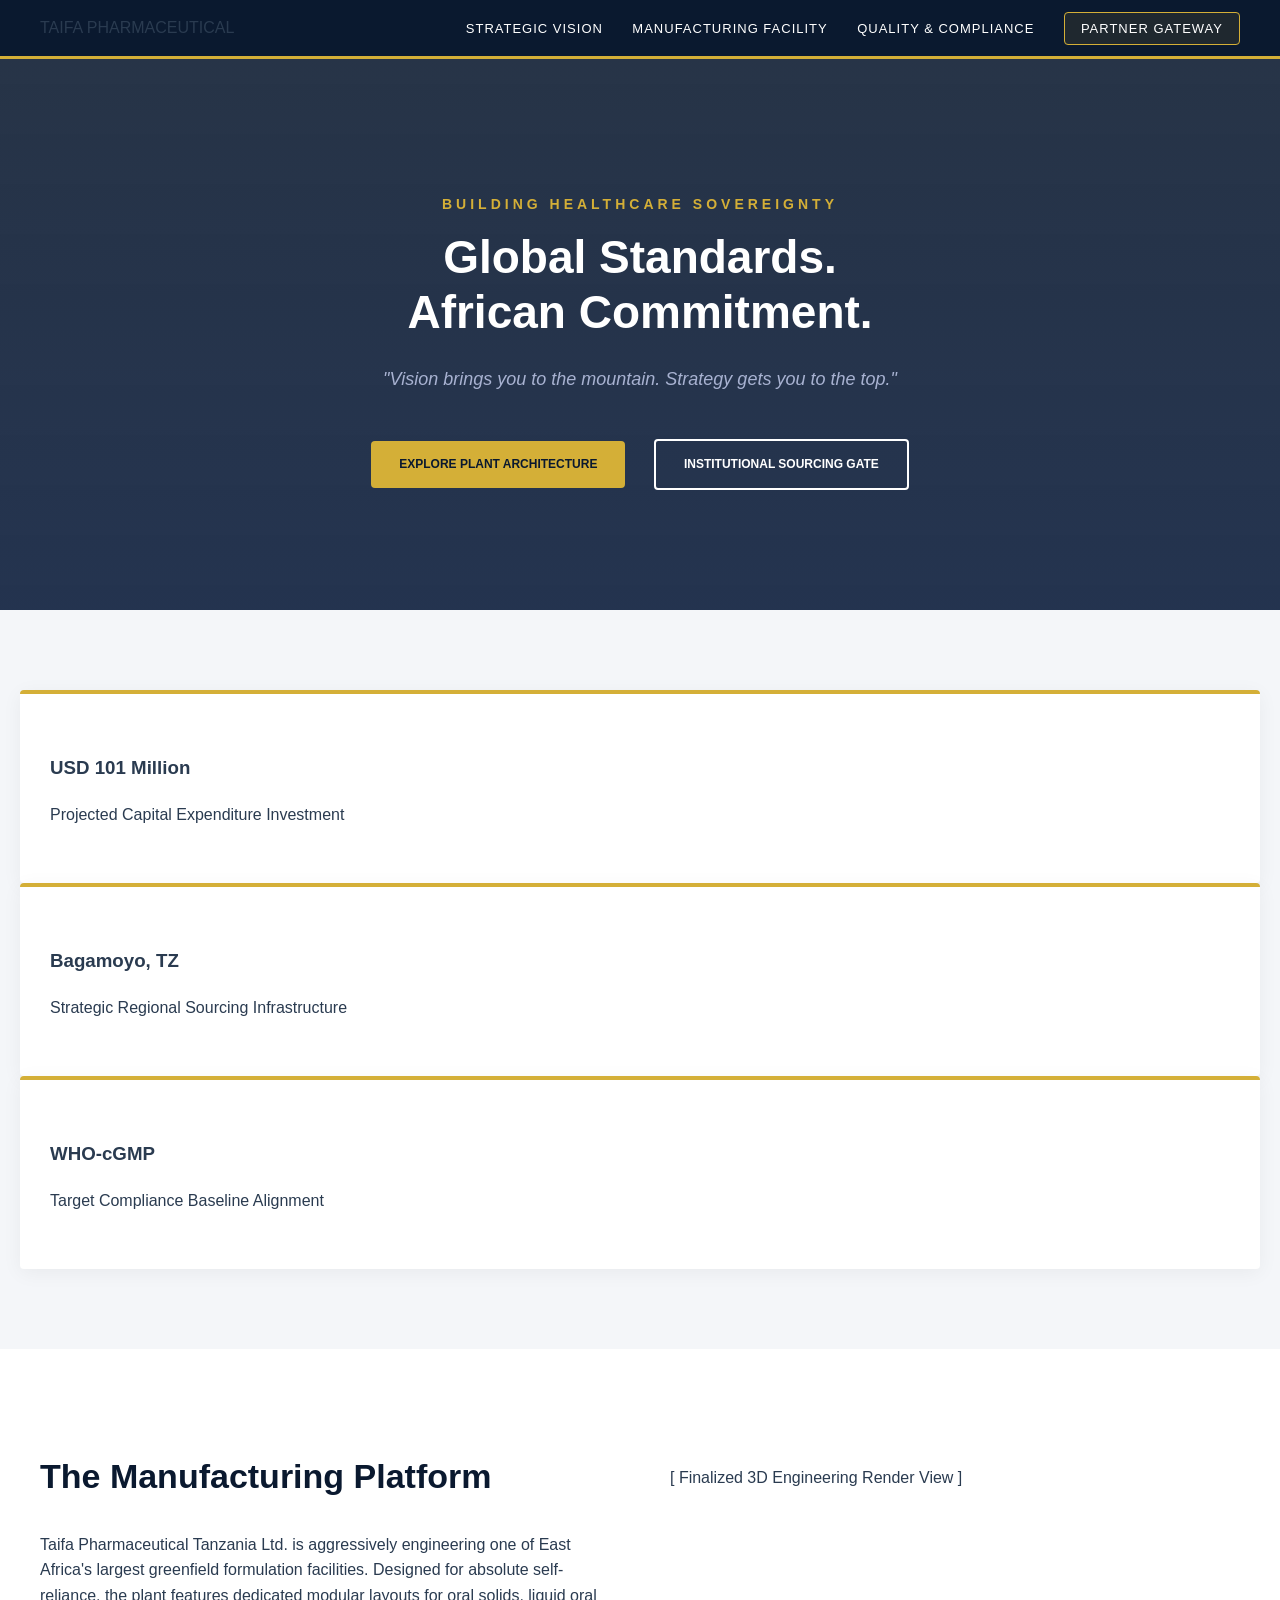
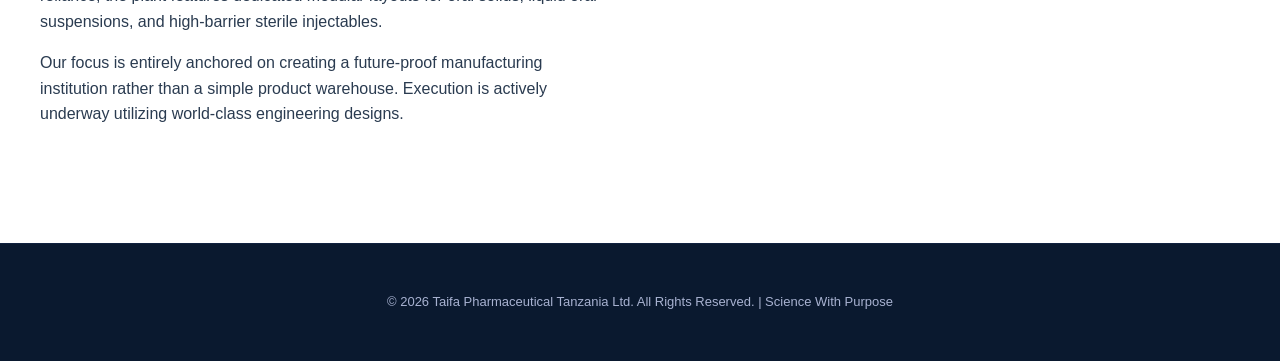
<file: Index.html>
<!DOCTYPE html>
<html lang="en">
<head>
    <meta charset="UTF-8">
    <meta name="viewport" content="width=device-width, initial-scale=1.0">
    <title>Taifa Pharmaceutical Tanzania Ltd. | Corporate Authority & Strategic Investment</title>
    <link rel="stylesheet" href="style.css">
</head>
<body>
    <header>
        <div class="nav-container">
            <div class="logo">TAIFA <span>PHARMACEUTICAL</span></div>
            <nav>
                <a href="#vision">Strategic Vision</a>
                <a href="#facility">Manufacturing Facility</a>
                <a href="#compliance">Quality & Compliance</a>
                <a href="#contact" class="btn-nav">Partner Gateway</a>
            </nav>
        </div>
    </header>

    <section class="hero">
        <div class="hero-content">
            <p class="subtitle">BUILDING HEALTHCARE SOVEREIGNTY</p>
            <h1>Global Standards.<br>African Commitment.</h1>
            <p class="tagline">"Vision brings you to the mountain. Strategy gets you to the top."</p>
            <div class="hero-buttons">
                <a href="#facility" class="btn-primary">Explore Plant Architecture</a>
                <a href="#contact" class="btn-secondary">Institutional Sourcing Gate</a>
            </div>
        </div>
    </section>

    <section class="metrics" id="vision">
        <div class="container">
            <div class="metric-card">
                <h3>USD 101 Million</h3>
                <p>Projected Capital Expenditure Investment</p>
            </div>
            <div class="metric-card">
                <h3>Bagamoyo, TZ</h3>
                <p>Strategic Regional Sourcing Infrastructure</p>
            </div>
            <div class="metric-card">
                <h3>WHO-cGMP</h3>
                <p>Target Compliance Baseline Alignment</p>
            </div>
        </div>
    </section>

    <section class="details" id="facility">
        <div class="container-split">
            <div class="text-block">
                <h2>The Manufacturing Platform</h2>
                <p>Taifa Pharmaceutical Tanzania Ltd. is aggressively engineering one of East Africa's largest greenfield formulation facilities. Designed for absolute self-reliance, the plant features dedicated modular layouts for oral solids, liquid oral suspensions, and high-barrier sterile injectables.</p>
                <p>Our focus is entirely anchored on creating a future-proof manufacturing institution rather than a simple product warehouse. Execution is actively underway utilizing world-class engineering designs.</p>
            </div>
            <div class="render-block">
                <div class="render-box">
                    <p>[ Finalized 3D Engineering Render View ]</p>
                </div>
            </div>
        </div>
    </section>

    <footer>
        <p>&copy; 2026 Taifa Pharmaceutical Tanzania Ltd. All Rights Reserved. | Science With Purpose</p>
    </footer>
</body>
</html>
</file>
<file: style.css>
:root {
    --primary-blue: #0A192F;
    --clinical-navy: #112240;
    --gold-accent: #D4AF37;
    --sterling-grey: #F4F6F9;
    --text-dark: #2A3B50;
    --text-muted: #64748B;
    --text-light: #FFFFFF;
}

body {
    font-family: 'Helvetica Neue', Arial, sans-serif;
    margin: 0;
    padding: 0;
    color: var(--text-dark);
    line-height: 1.6;
    background-color: #FAFAFA;
}

header {
    background-color: var(--primary-blue);
    padding: 15px 0;
    border-bottom: 3px solid var(--gold-accent);
    position: sticky;
    top: 0;
    z-index: 1000;
}

.nav-container {
    max-width: 1200px;
    margin: 0 auto;
    display: flex;
    justify-content: space-between;
    align-items: center;
    padding: 0 20px;
}

.logo-area {
    display: flex;
    align-items: center;
    gap: 12px;
}

.corp-logo {
    height: 40px;
    object-fit: contain;
}

.logo-text {
    color: var(--text-light);
    font-weight: 700;
    font-size: 20px;
    letter-spacing: 0.5px;
}

.logo-text span {
    color: var(--gold-accent);
    font-weight: 300;
}

nav a {
    color: var(--text-light);
    text-decoration: none;
    margin-left: 25px;
    font-size: 13px;
    text-transform: uppercase;
    letter-spacing: 1px;
    transition: all 0.3s ease;
}

nav a:hover {
    color: var(--gold-accent);
}

.btn-nav {
    border: 1px solid var(--gold-accent);
    padding: 8px 16px;
    border-radius: 4px;
    background-color: rgba(212, 175, 55, 0.1);
}

.hero {
    background: linear-gradient(rgba(10, 25, 47, 0.88), rgba(17, 34, 64, 0.92)), url('https://images.unsplash.com/photo-1576086213369-97a306d36557?auto=format&fit=crop&w=1600&q=80') no-repeat center center/cover;
    padding: 120px 20px;
    color: var(--text-light);
    text-align: center;
}

.subtitle {
    color: var(--gold-accent);
    letter-spacing: 4px;
    font-weight: 600;
    font-size: 14px;
    margin-bottom: 15px;
}

.hero h1 {
    font-size: 46px;
    max-width: 900px;
    margin: 0 auto 25px auto;
    line-height: 1.2;
}

.tagline {
    font-style: italic;
    font-size: 18px;
    color: #A8B2D1;
    margin-bottom: 45px;
}

.hero-buttons a {
    text-decoration: none;
    padding: 14px 28px;
    font-weight: 600;
    border-radius: 4px;
    text-transform: uppercase;
    font-size: 12px;
    margin: 0 12px;
    display: inline-block;
    transition: all 0.3s ease;
}

.btn-primary {
    background-color: var(--gold-accent);
    color: var(--primary-blue);
}

.btn-secondary {
    border: 2px solid var(--text-light);
    color: var(--text-light);
}

.btn-primary:hover { transform: translateY(-2px); box-shadow: 0 4px 15px rgba(212,175,55,0.3); }

/* STATS MATRIX UPGRADE */
.metrics {
    padding: 80px 20px;
    background-color: var(--sterling-grey);
}

.section-title-container {
    text-align: center;
    margin-bottom: 50px;
}

.section-title-container h2 {
    color: var(--primary-blue);
    font-size: 32px;
    margin: 0;
}

.section-sub {
    color: var(--text-muted);
    margin-top: 5px;
}

.metrics-grid {
    max-width: 1200px;
    margin: 0 auto;
    display: grid;
    grid-template-columns: repeat(auto-fit, minmax(300px, 1fr));
    gap: 30px;
}

.metric-card {
    background-color: var(--text-light);
    border-top: 4px solid var(--gold-accent);
    padding: 40px 30px;
    border-radius: 4px;
    box-shadow: 0 4px 20px rgba(0,0,0,0.05);
    transition: all 0.3s ease;
}

.metric-card:hover { transform: translateY(-5px); }

.metric-value {
    font-size: 38px;
    font-weight: 700;
    color: var(--primary-blue);
    margin-bottom: 5px;
}

.metric-title {
    font-weight: 600;
    text-transform: uppercase;
    font-size: 13px;
    color: var(--gold-accent);
    letter-spacing: 1px;
    margin-bottom: 15px;
}

.metric-desc {
    margin: 0;
    color: var(--text-muted);
    font-size: 14px;
}

/* DETAILS & GALLERY COUPLING */
.details {
    padding: 100px 20px;
    background-color: var(--text-light);
}

.container-split {
    max-width: 1200px;
    margin: 0 auto;
    display: grid;
    grid-template-columns: repeat(auto-fit, minmax(450px, 1fr));
    gap: 60px;
}

.tag-accent {
    color: var(--gold-accent);
    font-weight: 700;
    letter-spacing: 2px;
    font-size: 12px;
    display: block;
    margin-bottom: 10px;
}

.text-block h2 {
    color: var(--primary-blue);
    font-size: 34px;
    margin-top: 0;
}

.render-gallery-block h3 {
    color: var(--primary-blue);
    margin-top: 0;
    margin-bottom: 20px;
}

.gallery-grid {
    display: grid;
    grid-template-columns: 1fr 1fr;
    gap: 15px;
}

.gallery-item {
    background-color: var(--sterling-grey);
    border-radius: 4px;
    overflow: hidden;
    box-shadow: 0 4px 10px rgba(0,0,0,0.05);
}

.gallery-item:first-child {
    grid-column: span 2;
}

.gallery-item img {
    width: 100%;
    height: 180px;
    object-fit: cover;
    display: block;
}

.gallery-item:first-child img {
    height: 240px;
}

.gallery-caption {
    padding: 10px 15px;
    font-size: 12px;
    font-weight: 600;
    color: var(--primary-blue);
    background-color: #fff;
    border-top: 1px solid #E2E8F0;
}

/* CONTACT SEGMENT UTILITY */
.contact-section {
    padding: 100px 20px;
    background-color: var(--clinical-navy);
    color: var(--text-light);
}

.contact-container {
    max-width: 1200px;
    margin: 0 auto;
    display: grid;
    grid-template-columns: repeat(auto-fit, minmax(450px, 1fr));
    gap: 50px;
}

.info-details {
    margin-top: 40px;
}

.info-item {
    margin-bottom: 25px;
}

.info-item strong {
    color: var(--gold-accent);
    text-transform: uppercase;
    font-size: 12px;
    letter-spacing: 1px;
}

.info-item p { margin: 5px 0 0 0; color: #CCF3FF; font-size: 15px; }

.contact-form-wrapper {
    background-color: var(--primary-blue);
    padding: 40px;
    border-radius: 6px;
    border: 1px solid rgba(214,175,55,0.2);
}

form label {
    display: block;
    margin-bottom: 8px;
    font-size: 13px;
    color: #A8B2D1;
    text-transform: uppercase;
}

form input, form select {
    width: 100%;
    padding: 12px;
    margin-bottom: 25px;
    background-color: var(--clinical-navy);
    border: 1px solid #233554;
    border-radius: 4px;
    color: #fff;
    box-sizing: border-box;
}

.btn-submit {
    width: 100%;
    background-color: var(--gold-accent);
    color: var(--primary-blue);
    border: none;
    padding: 14px;
    font-weight: 700;
    text-transform: uppercase;
    letter-spacing: 1px;
    border-radius: 4px;
    cursor: pointer;
}

footer {
    background-color: var(--primary-blue);
    color: #A8B2D1;
    text-align: center;
    padding: 35px 20px;
    font-size: 13px;
    border-top: 1px solid var(--clinical-navy);
}
</file>
